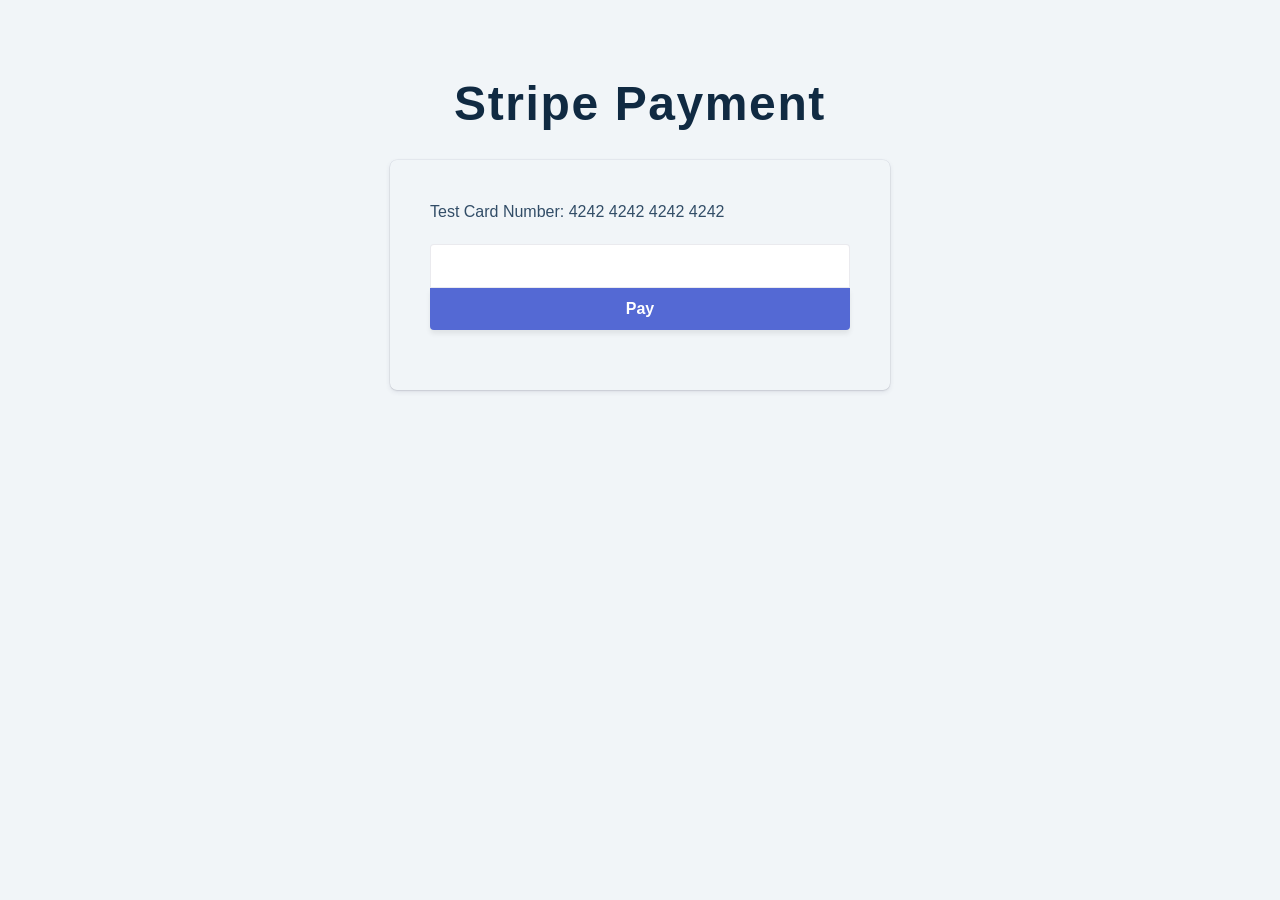
<file: stripe-payment/public/index.html>
<!DOCTYPE html>
<html lang="en">
  <head>
    <meta charset="UTF-8" />
    <meta name="viewport" content="width=device-width, initial-scale=1.0" />
    <title>Stripe Payment</title>
    <!-- global css -->
    <link rel="stylesheet" href="./global.css" />
    <!-- local css -->
    <link rel="stylesheet" href="./styles.css" />
    <!-- STRIPE STUFF -->
    <script src="https://js.stripe.com/v3/"></script>
    <script src="https://polyfill.io/v3/polyfill.min.js?version=3.52.1&features=fetch"></script>
  </head>
  <body>
    <!-- navbar -->

    <!-- content -->
    <section class="section section-center content">
      <h1>Stripe Payment</h1>
      <!-- Display a payment form -->
      <form id="payment-form">
        <!-- custom stuff -->
        <p>Test Card Number: 4242 4242 4242 4242</p>
        <!-- end custom stuff -->
        <div id="card-element"><!--Stripe.js injects the Card Element--></div>
        <button id="submit">
          <div class="spinner hidden" id="spinner"></div>
          <span id="button-text">Pay</span>
        </button>
        <p id="card-error" role="alert"></p>
        <p class="result-message hidden">
          Payment succeeded, see the result in your
          <a href="" target="_blank">Stripe dashboard.</a> Refresh the page to
          pay again.
        </p>
      </form>
    </section>
    <!-- js -->

    <script src="./browser-app.js"></script>
  </body>
</html>
</file>
<file: stripe-payment/public/global.css>
/*
=============== 
Variables
===============
*/

:root {
  /* dark shades of primary color*/
  --clr-primary-1: #282466;
  --clr-primary-2: #36328c;
  --clr-primary-3: #4540b3;
  --clr-primary-4: #544dd9;
  /* primary/main color */
  --clr-primary-5: hsl(243, 100%, 68%);
  /* lighter shades of primary color */
  --clr-primary-6: hsl(243, 100%, 73%);
  --clr-primary-7: hsl(243, 100%, 77%);
  --clr-primary-8: hsl(243, 100%, 82%);
  --clr-primary-9: hsl(244, 100%, 87%);
  --clr-primary-10: hsl(243, 100%, 92%);
  /* darkest grey - used for headings */
  --clr-grey-1: hsl(209, 61%, 16%);
  --clr-grey-2: hsl(211, 39%, 23%);
  --clr-grey-3: hsl(209, 34%, 30%);
  --clr-grey-4: hsl(209, 28%, 39%);
  /* grey used for paragraphs */
  --clr-grey-5: hsl(210, 22%, 49%);
  --clr-grey-6: hsl(209, 23%, 60%);
  --clr-grey-7: hsl(211, 27%, 70%);
  --clr-grey-8: hsl(210, 31%, 80%);
  --clr-grey-9: hsl(212, 33%, 89%);
  --clr-grey-10: hsl(210, 36%, 96%);
  --clr-white: #fff;
  --clr-red-dark: hsl(360, 67%, 44%);
  --clr-red-light: hsl(360, 71%, 66%);
  --clr-green-dark: hsl(125, 67%, 44%);
  --clr-green-light: hsl(125, 71%, 66%);
  --clr-black: #222;
  --transition: all 0.3s linear;
  --spacing: 0.1rem;
  --radius: 0.25rem;
  --light-shadow: 0 5px 15px rgba(0, 0, 0, 0.1);
  --dark-shadow: 0 5px 15px rgba(0, 0, 0, 0.2);
  --max-width: 1170px;
  --fixed-width: 620px;
}
/*
=============== 
Global Styles
===============
*/

*,
::after,
::before {
  margin: 0;
  padding: 0;
  box-sizing: border-box;
}
body {
  font-family: -apple-system, BlinkMacSystemFont, "Segoe UI", Roboto, Oxygen,
    Ubuntu, Cantarell, "Open Sans", "Helvetica Neue", sans-serif;
  background: var(--clr-grey-10);
  color: var(--clr-grey-1);
  line-height: 1.5;
  font-size: 0.875rem;
}
ul {
  list-style-type: none;
}
a {
  text-decoration: none;
}
hr {
  border: none;
  border-top: 1px solid var(--clr-grey-8);
}
h1,
h2,
h3,
h4,
h5 {
  letter-spacing: var(--spacing);
  text-transform: capitalize;
  line-height: 1.25;
  margin-bottom: 0.75rem;
}
h1 {
  font-size: 2.5rem;
}
h2 {
  font-size: 2rem;
}
h3 {
  font-size: 1.5rem;
}
h4 {
  font-size: 1.25rem;
}
h5 {
  font-size: 0.875rem;
}
p {
  margin-bottom: 1.25rem;
  color: var(--clr-grey-3);
}
@media screen and (min-width: 800px) {
  h1 {
    font-size: 3rem;
  }
  h2 {
    font-size: 2.5rem;
  }
  h3 {
    font-size: 2rem;
  }
  h4 {
    font-size: 1.5rem;
  }
  h5 {
    font-size: 1rem;
  }
  body {
    font-size: 1rem;
  }
  h1,
  h2,
  h3,
  h4 {
    line-height: 1;
  }
}
/*  global classes */

/* section */
.section {
  padding: 5rem 0;
}
.section-center {
  width: 90vw;
  margin: 0 auto;
  max-width: var(--fixed-width);
}

@media screen and (min-width: 992px) {
  .section-center {
    width: 95vw;
  }
}
/*
=============== 
Navbar
===============
*/
.nav {
  height: 5rem;
  display: flex;
  justify-content: center;
  align-items: center;
  background: var(--clr-primary-5);
}
.nav-header {
  width: 90vw;
  max-width: var(--max-width);
  display: flex;
  align-items: center;
}
.nav-header img {
  width: 10rem;
  margin-right: 5rem;
}
.nav-header a {
  display: block;
  letter-spacing: var(--spacing);
  color: var(--clr-white);
}

/*
=============== 
Examples
===============
*/
.title {
  margin-bottom: 2rem;
}
.examples h1 {
  margin-bottom: 3rem;
}
.examples a {
  letter-spacing: var(--spacing);
  color: var(--clr-primary-5);
  transition: var(--transition);
  display: block;
  margin-bottom: 0.75rem;
  text-transform: capitalize;
}

.examples a:hover {
  color: var(--clr-primary-3);
}
</file>
<file: stripe-payment/public/styles.css>
h1 {
  margin-bottom: 2rem;
  text-align: center;
}
form {
  width: 30vw;
  min-width: 500px;
  align-self: center;
  box-shadow: 0px 0px 0px 0.5px rgba(50, 50, 93, 0.1),
    0px 2px 5px 0px rgba(50, 50, 93, 0.1), 0px 1px 1.5px 0px rgba(0, 0, 0, 0.07);
  border-radius: 7px;
  padding: 40px;
  margin: 0 auto;
}

input {
  border-radius: 6px;
  margin-bottom: 6px;
  padding: 12px;
  border: 1px solid rgba(50, 50, 93, 0.1);
  height: 44px;
  font-size: 16px;
  width: 100%;
  background: white;
}

.result-message {
  line-height: 22px;
  font-size: 16px;
}

.result-message a {
  color: rgb(89, 111, 214);
  font-weight: 600;
  text-decoration: none;
}

.hidden {
  display: none;
}

#card-error {
  color: rgb(105, 115, 134);
  text-align: left;
  font-size: 13px;
  line-height: 17px;
  margin-top: 12px;
}

#card-element {
  border-radius: 4px 4px 0 0;
  padding: 12px;
  border: 1px solid rgba(50, 50, 93, 0.1);
  height: 44px;
  width: 100%;
  background: white;
}

#payment-request-button {
  margin-bottom: 32px;
}

/* Buttons and links */
button {
  background: #5469d4;
  color: #ffffff;
  font-family: Arial, sans-serif;
  border-radius: 0 0 4px 4px;
  border: 0;
  padding: 12px 16px;
  font-size: 16px;
  font-weight: 600;
  cursor: pointer;
  display: block;
  transition: all 0.2s ease;
  box-shadow: 0px 4px 5.5px 0px rgba(0, 0, 0, 0.07);
  width: 100%;
}
button:hover {
  filter: contrast(115%);
}
button:disabled {
  opacity: 0.5;
  cursor: default;
}

/* spinner/processing state, errors */
.spinner,
.spinner:before,
.spinner:after {
  border-radius: 50%;
}
.spinner {
  color: #ffffff;
  font-size: 22px;
  text-indent: -99999px;
  margin: 0px auto;
  position: relative;
  width: 20px;
  height: 20px;
  box-shadow: inset 0 0 0 2px;
  -webkit-transform: translateZ(0);
  -ms-transform: translateZ(0);
  transform: translateZ(0);
}
.spinner:before,
.spinner:after {
  position: absolute;
  content: "";
}
.spinner:before {
  width: 10.4px;
  height: 20.4px;
  background: #5469d4;
  border-radius: 20.4px 0 0 20.4px;
  top: -0.2px;
  left: -0.2px;
  -webkit-transform-origin: 10.4px 10.2px;
  transform-origin: 10.4px 10.2px;
  -webkit-animation: loading 2s infinite ease 1.5s;
  animation: loading 2s infinite ease 1.5s;
}
.spinner:after {
  width: 10.4px;
  height: 10.2px;
  background: #5469d4;
  border-radius: 0 10.2px 10.2px 0;
  top: -0.1px;
  left: 10.2px;
  -webkit-transform-origin: 0px 10.2px;
  transform-origin: 0px 10.2px;
  -webkit-animation: loading 2s infinite ease;
  animation: loading 2s infinite ease;
}

@-webkit-keyframes loading {
  0% {
    -webkit-transform: rotate(0deg);
    transform: rotate(0deg);
  }
  100% {
    -webkit-transform: rotate(360deg);
    transform: rotate(360deg);
  }
}
@keyframes loading {
  0% {
    -webkit-transform: rotate(0deg);
    transform: rotate(0deg);
  }
  100% {
    -webkit-transform: rotate(360deg);
    transform: rotate(360deg);
  }
}

@media only screen and (max-width: 600px) {
  form {
    width: 80vw;
  }
}
</file>
